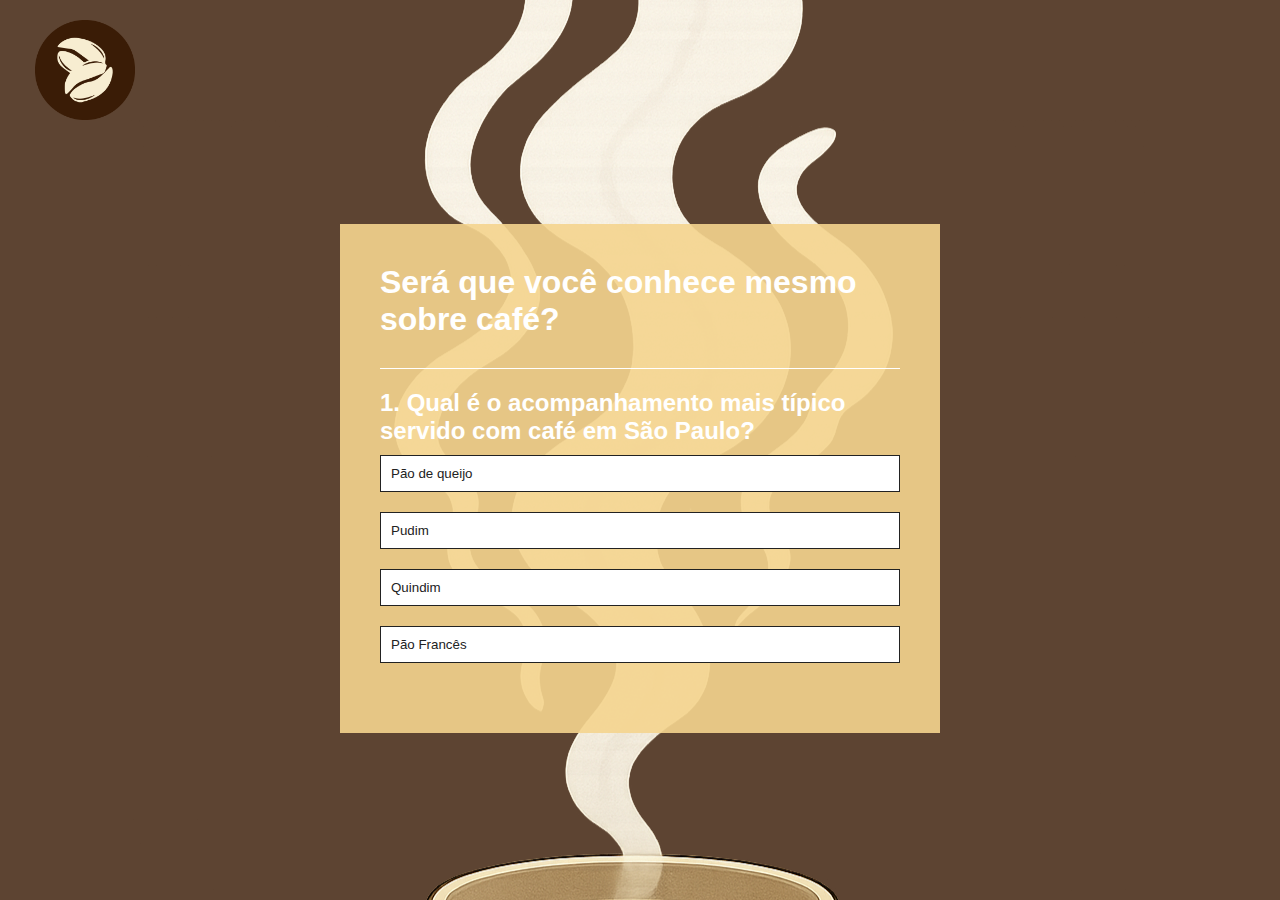
<file: quiz.html>
<!DOCTYPE html>
<html lang="pt-br">
<head>
    <meta charset="UTF-8">
    <meta name="viewport" content="width=device-width, initial-scale=1.0">
    <title>Quiz Tourfee</title>
    <link rel="stylesheet" href="quiz.css">
    <link rel="shortcut icon" href="./1x/Ativo 10.png" type="image/x-icon">
</head>

<body>
    <header>

        <div class="home">
            <a href="./index.html"><img src="./1x/Ativo 10.png" alt=""></a>
        </div>

    </header>
    <div class="app">
        <h1>Será que você conhece mesmo sobre café?</h1>
        <div class="quiz">
            <h2 id="question"> Question goes here</h2>
            <div id="answer-buttons">
                <button class="btn">Answer 1</button>
                <button class="btn">Answer 2</button>
                <button class="btn">Answer 3</button>
                <button class="btn">Answer 4</button>
            </div>
            <button id="next-btn">Next</button>
        </div>
    </div>
    
    <script src="quiz.js"></script>
</body>
</html>
</file>
<file: quiz.css>
*{
    margin: 0;
    padding: 0;
    box-sizing: border-box;
    font-family: 'Poppins', sans-serif;
}
body{
    background: #3a1c06d2;
    background-image:url(./fundo.png) ;
    background-position: 50% 25%;
    background-repeat: no-repeat;
}

.app {
    background-color: #f4d48ee7;
    width: 90%;
    max-width: 600px;
    margin: 100px auto 0;
    padding: 40px;
}

.app h1{
   font-weight: 25px;
   color: white;
   font-weight: 600;
   border-bottom: 1px solid #ffffff;
    padding-bottom: 30px;
}

.quiz{
    padding: 20px 0;
}

.quiz h2{
    font-weight: 600;
    color: #ffffff;
    font-weight: 600;
}
.btn{
    background: #ffffff;
    color: #222;
    font-weight: 500;
    width: 100%;
    border: 1px solid #222;
    padding: 10px ;
    margin: 10px 0;
    text-align: left;
    cursor: pointer;
    transition: all 0.3s ease;
}

.btn:hover:not([disabled]){
    background: #222;
    color: #ffffff;
}

.btn:disabled{
    cursor: no-drop;
}
#next-btn{
    background: #3A1C06;
    color: #ffffff;
    font-weight: 500;
    width: 150px;
    border: 0;
    padding: 10px;
    margin: 10px auto 0;
    border-radius: 4px;
    cursor: pointer;
    display: none;
}
.correct{
    background: rgba(0, 128, 0, 0.606);
}
.incorrect{
    background: rgba(255, 0, 0, 0.605);
}

.home img {
    width: 100px;
    height: auto;
    align-items: left;
    margin-left: 35px;
    margin-top: 20px;
}
</file>
